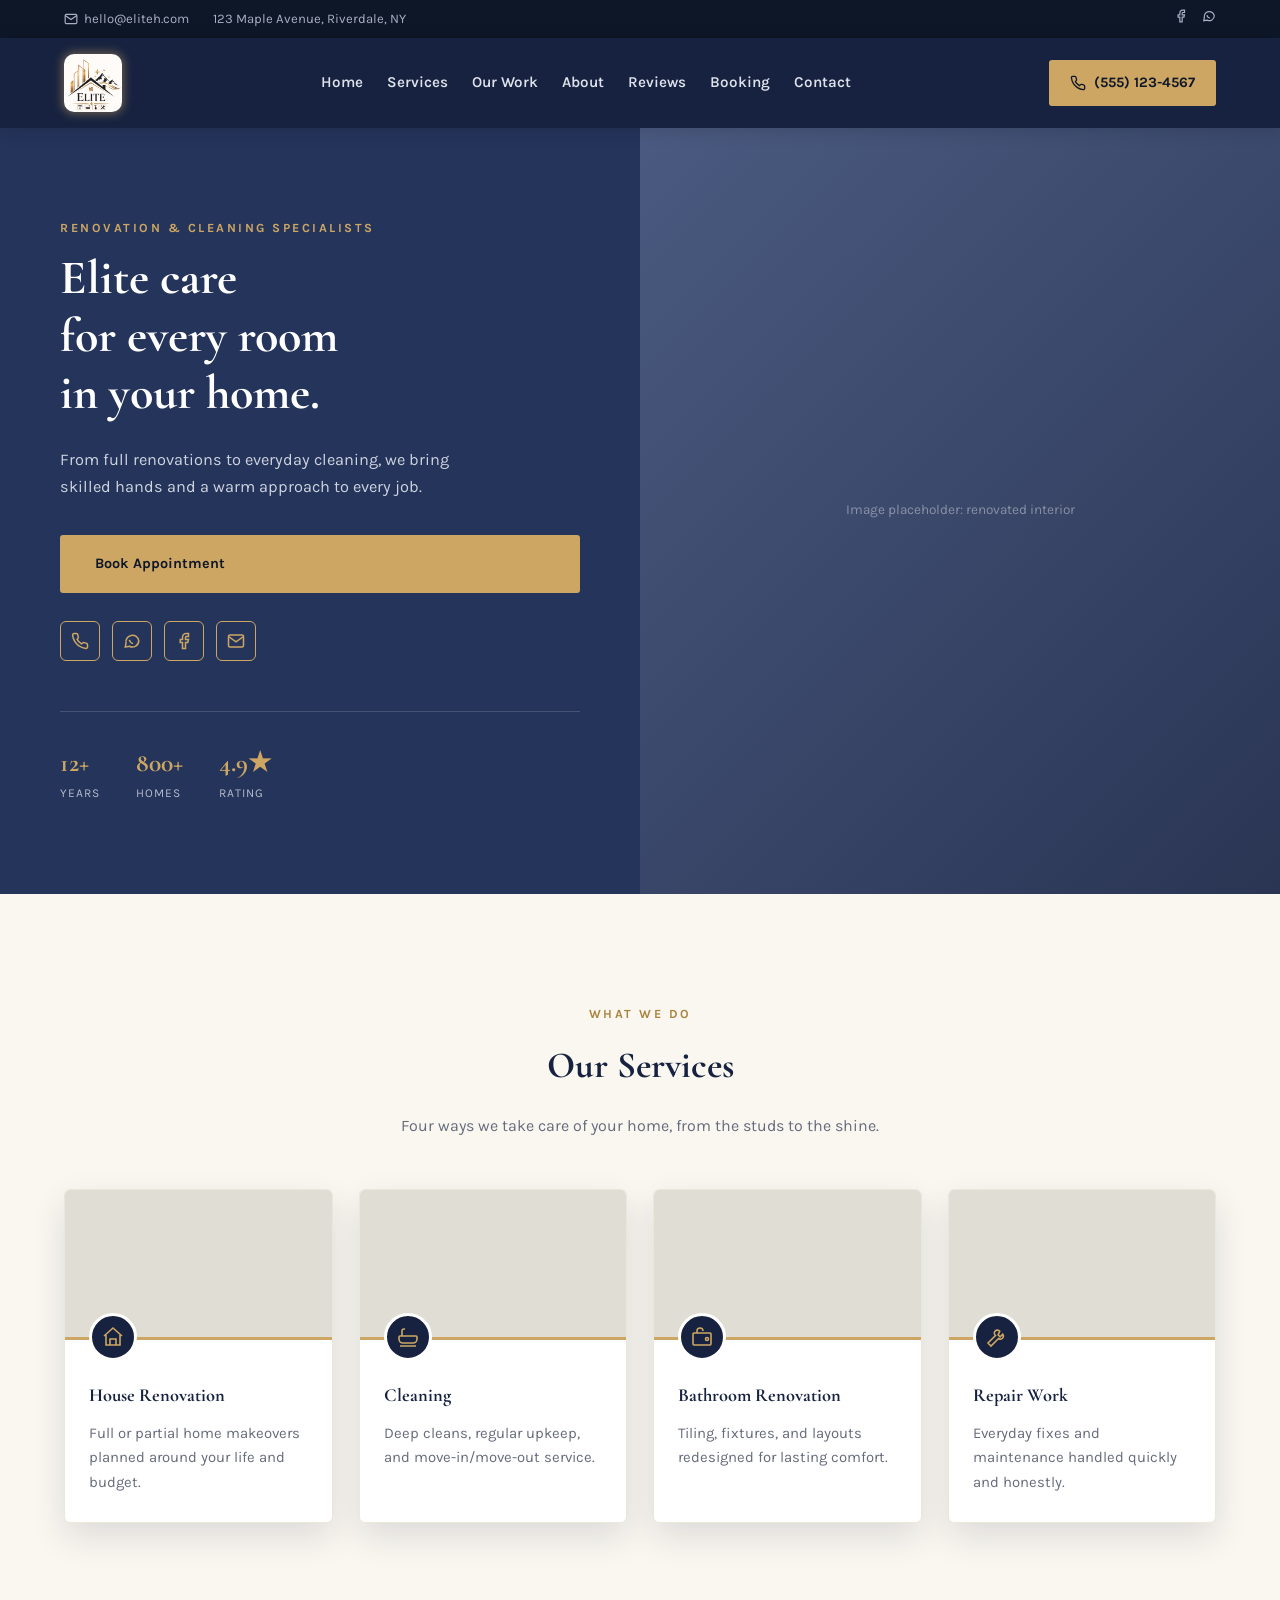
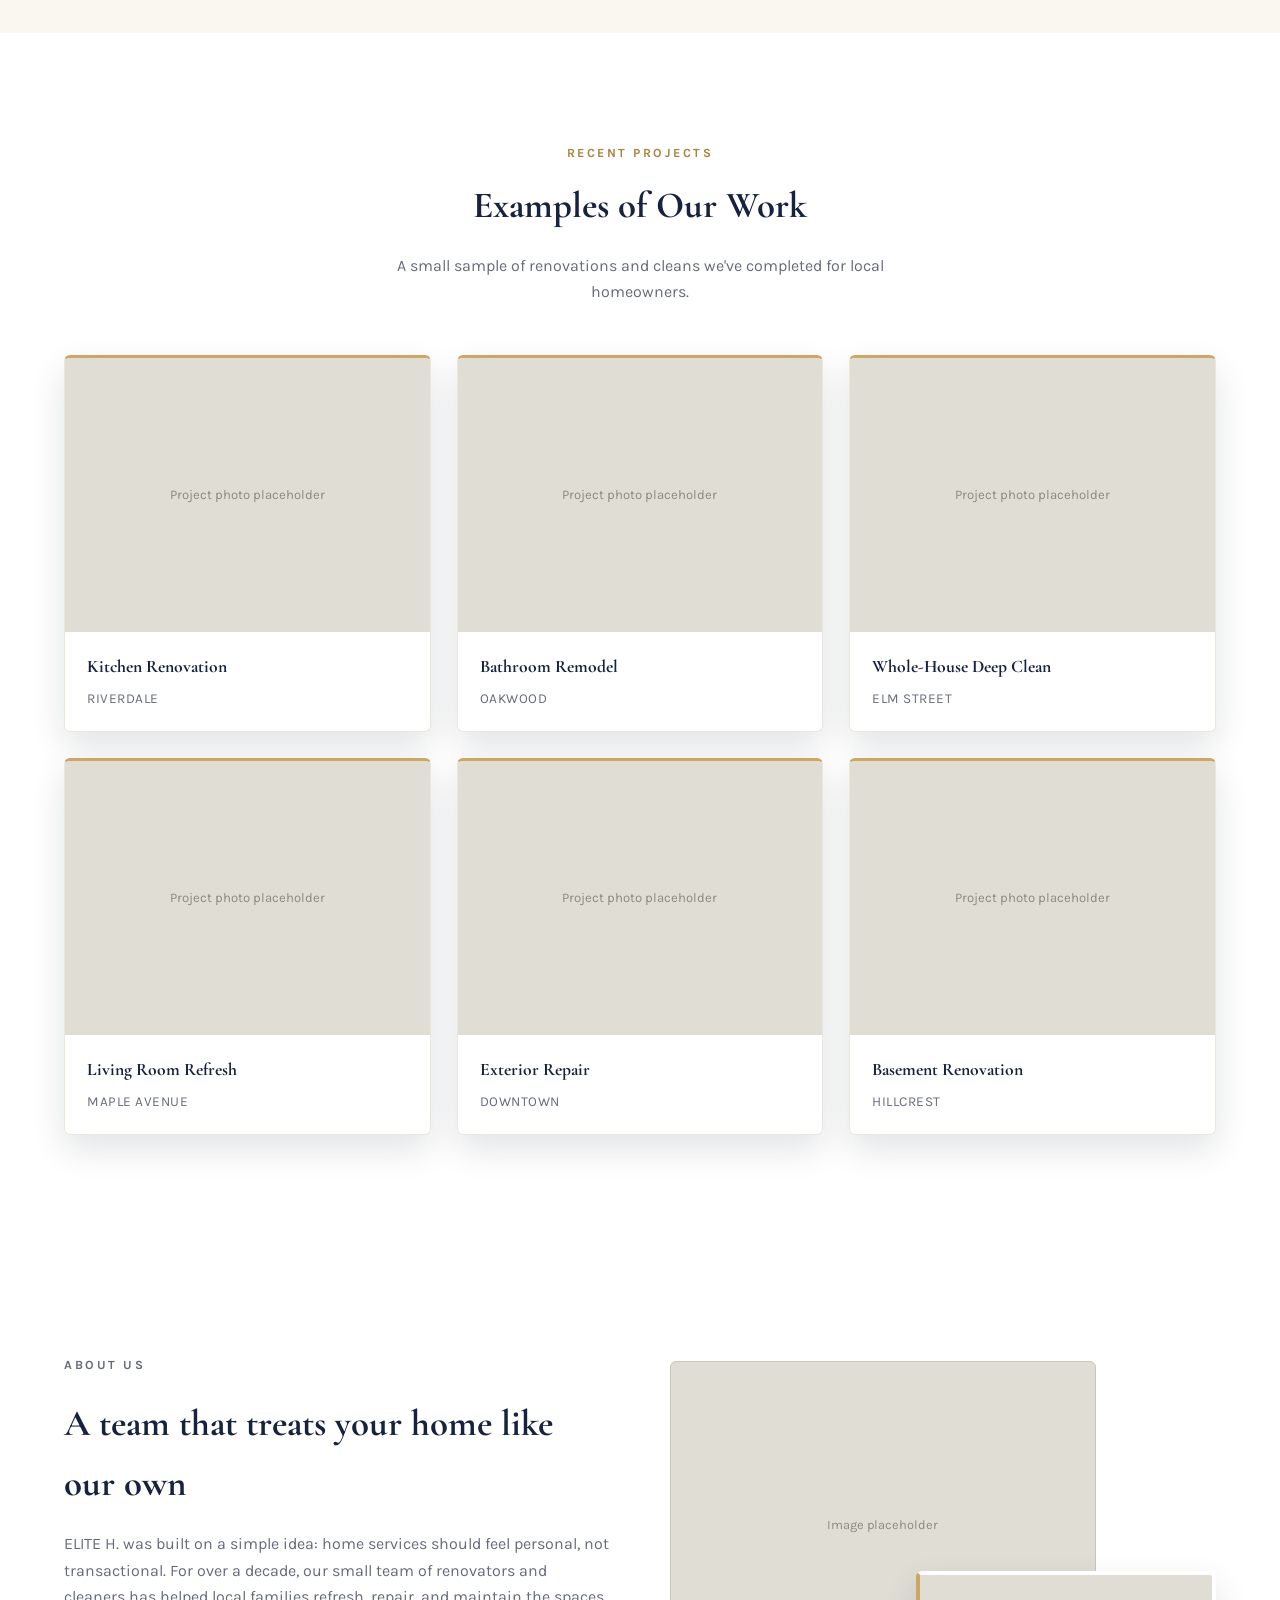
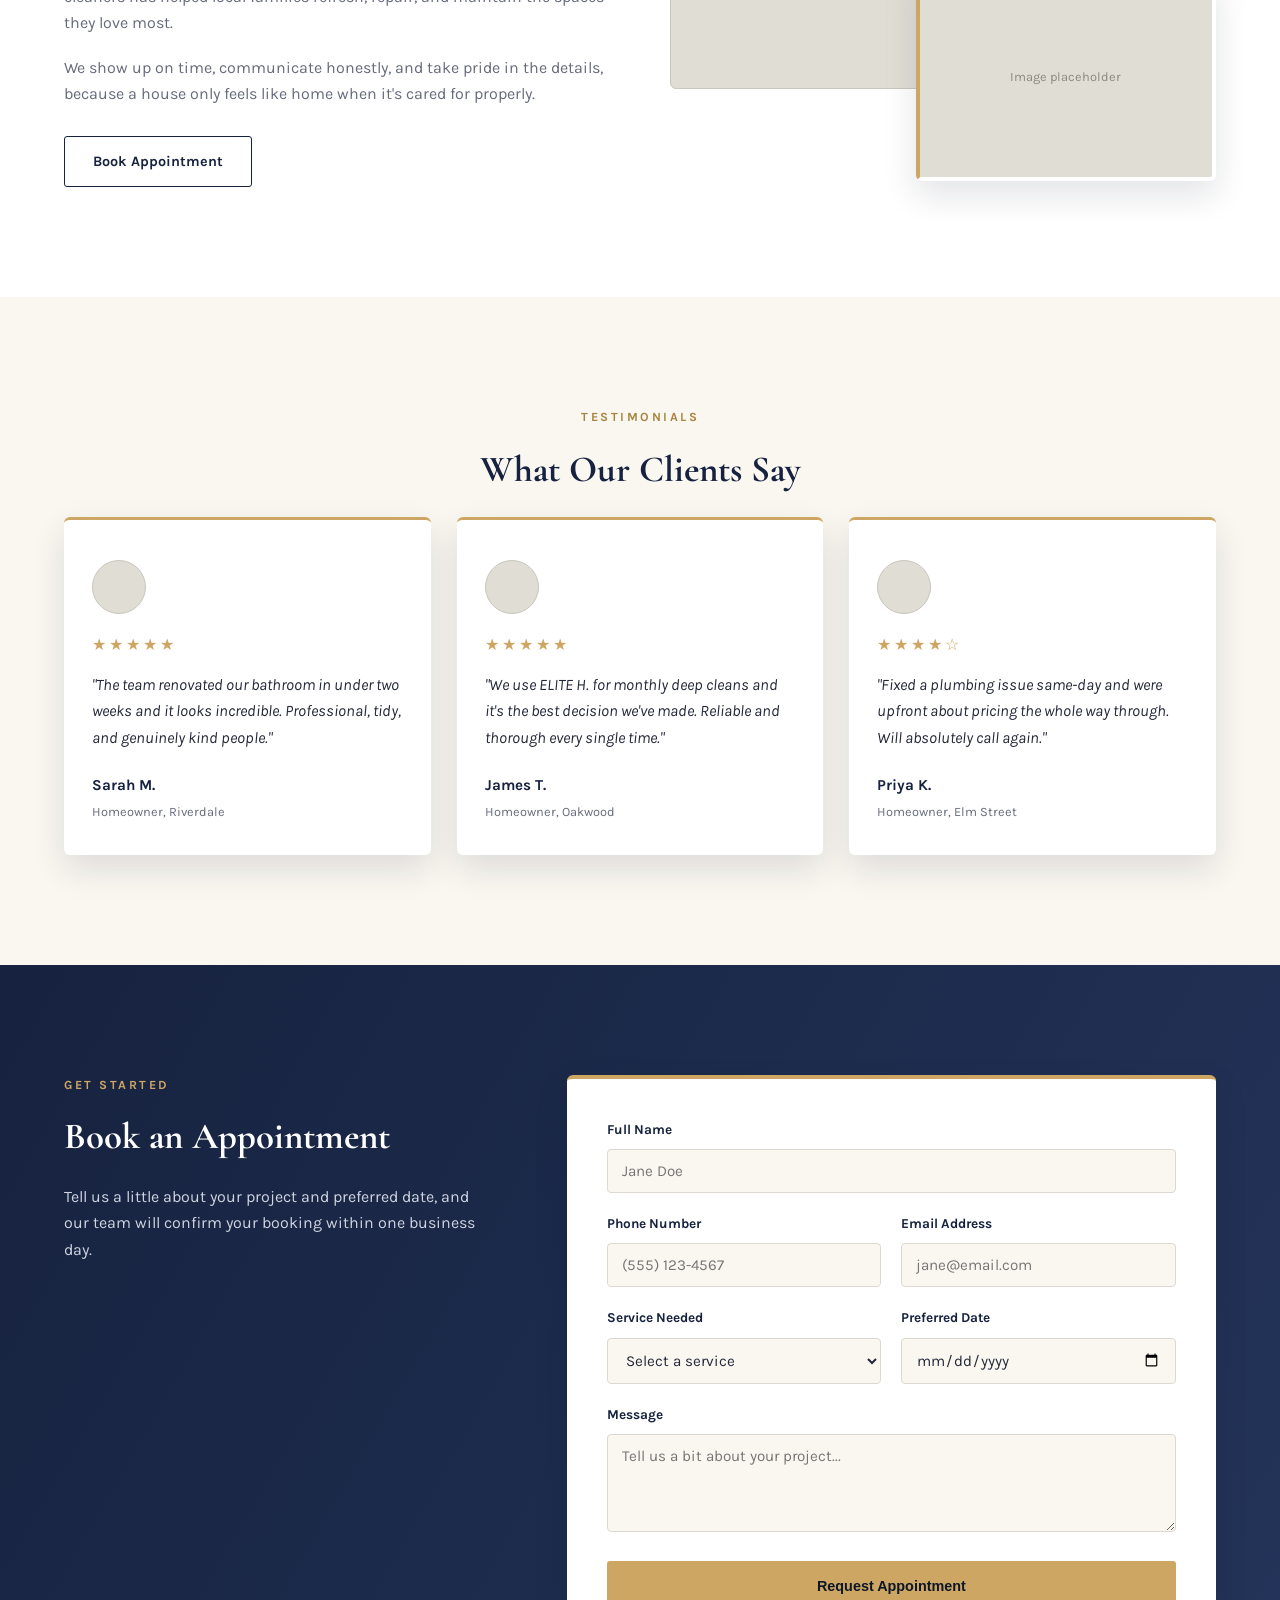
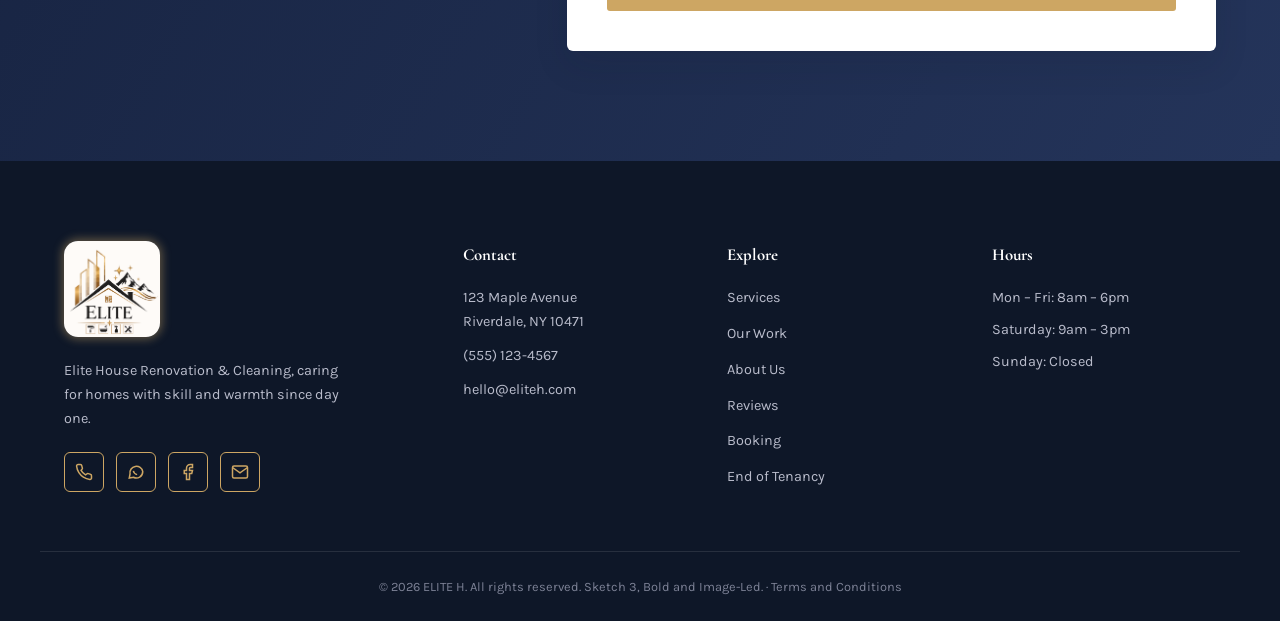
<file: index.html>
<!DOCTYPE html>
<html lang="en">
<head>
<meta charset="UTF-8">
<meta name="viewport" content="width=device-width, initial-scale=1.0">
<title>ELITE H. | Home Renovation &amp; Cleaning</title>
<link rel="preconnect" href="https://fonts.googleapis.com">
<link href="https://fonts.googleapis.com/css2?family=Cormorant+Garamond:wght@600;700&family=Karla:wght@400;500;700&display=swap" rel="stylesheet">
<link rel="stylesheet" href="styles.css">
<link rel="icon" type="image/png" href="images/logo.png">
</head>
<body>

<div class="utility-bar">
  <div class="section-inner utility-inner">
    <div class="utility-left">
      <a href="mailto:hello@eliteh.com">
        <svg viewBox="0 0 24 24" width="14" height="14" fill="none" stroke="currentColor" stroke-width="2"><rect x="2" y="4" width="20" height="16" rx="2"/><path d="M2 6l10 7 10-7"/></svg>
        hello@eliteh.com
      </a>
      <span class="utility-address">123 Maple Avenue, Riverdale, NY</span>
    </div>
    <div class="utility-right">
      <a href="https://facebook.com" aria-label="Facebook" target="_blank" rel="noopener">
        <svg viewBox="0 0 24 24" width="14" height="14" fill="none" stroke="currentColor" stroke-width="2"><path d="M18 2h-3a5 5 0 0 0-5 5v3H7v4h3v8h4v-8h3l1-4h-4V7a1 1 0 0 1 1-1h3z"/></svg>
      </a>
      <a href="https://wa.me/15551234567" aria-label="WhatsApp" target="_blank" rel="noopener">
        <svg viewBox="0 0 24 24" width="14" height="14" fill="none" stroke="currentColor" stroke-width="2"><path d="M21 11.5a8.5 8.5 0 0 1-12.36 7.55L3 20l1.05-5.5A8.5 8.5 0 1 1 21 11.5z"/><path d="M8.5 10.5c.3 2.2 2.8 4.7 5 5"/></svg>
      </a>
    </div>
  </div>
</div>

<header class="site-header">
  <div class="header-inner">
    <a href="#home" class="logo" aria-label="ELITE H. home">
      <img src="images/logo.png" alt="ELITE H. logo">
    </a>

    <nav class="main-nav" id="main-nav">
      <a href="#home">Home</a>
      <a href="#services">Services</a>
      <a href="#work">Our Work</a>
      <a href="#about">About</a>
      <a href="#reviews">Reviews</a>
      <a href="#booking">Booking</a>
      <a href="#contact">Contact</a>
    </nav>

    <div class="header-actions">
      <a href="tel:+15551234567" class="btn btn-call">
        <svg viewBox="0 0 24 24" width="16" height="16" fill="none" stroke="currentColor" stroke-width="2"><path d="M22 16.92v3a2 2 0 0 1-2.18 2 19.79 19.79 0 0 1-8.63-3.07 19.5 19.5 0 0 1-6-6 19.79 19.79 0 0 1-3.07-8.67A2 2 0 0 1 4.11 2h3a2 2 0 0 1 2 1.72c.12.9.34 1.78.66 2.61a2 2 0 0 1-.45 2.11L8.09 9.91a16 16 0 0 0 6 6l1.47-1.27a2 2 0 0 1 2.11-.45c.83.32 1.71.54 2.61.66A2 2 0 0 1 22 16.92z"/></svg>
        <span>(555) 123-4567</span>
      </a>
      <button class="nav-toggle" id="nav-toggle" aria-label="Toggle menu">
        <span></span><span></span><span></span>
      </button>
    </div>
  </div>
</header>

<section class="hero" id="home">
  <div class="hero-text">
    <p class="eyebrow">Renovation &amp; Cleaning Specialists</p>
    <h1>Elite care<br>for every room<br>in your home.</h1>
    <p class="hero-tagline">From full renovations to everyday cleaning, we bring skilled hands and a warm approach to every job.</p>
    <a href="#booking" class="btn btn-gold btn-lg">Book Appointment</a>
    <div class="hero-contact-buttons">
      <a href="tel:+15551234567" class="icon-btn" aria-label="Call us">
        <svg viewBox="0 0 24 24" width="18" height="18" fill="none" stroke="currentColor" stroke-width="2"><path d="M22 16.92v3a2 2 0 0 1-2.18 2 19.79 19.79 0 0 1-8.63-3.07 19.5 19.5 0 0 1-6-6 19.79 19.79 0 0 1-3.07-8.67A2 2 0 0 1 4.11 2h3a2 2 0 0 1 2 1.72c.12.9.34 1.78.66 2.61a2 2 0 0 1-.45 2.11L8.09 9.91a16 16 0 0 0 6 6l1.47-1.27a2 2 0 0 1 2.11-.45c.83.32 1.71.54 2.61.66A2 2 0 0 1 22 16.92z"/></svg>
      </a>
      <a href="https://wa.me/15551234567" class="icon-btn" aria-label="WhatsApp us" target="_blank" rel="noopener">
        <svg viewBox="0 0 24 24" width="18" height="18" fill="none" stroke="currentColor" stroke-width="2"><path d="M21 11.5a8.5 8.5 0 0 1-12.36 7.55L3 20l1.05-5.5A8.5 8.5 0 1 1 21 11.5z"/><path d="M8.5 10.5c.3 2.2 2.8 4.7 5 5"/></svg>
      </a>
      <a href="https://facebook.com" class="icon-btn" aria-label="Visit our Facebook page" target="_blank" rel="noopener">
        <svg viewBox="0 0 24 24" width="18" height="18" fill="none" stroke="currentColor" stroke-width="2"><path d="M18 2h-3a5 5 0 0 0-5 5v3H7v4h3v8h4v-8h3l1-4h-4V7a1 1 0 0 1 1-1h3z"/></svg>
      </a>
      <a href="mailto:hello@eliteh.com" class="icon-btn" aria-label="Email us">
        <svg viewBox="0 0 24 24" width="18" height="18" fill="none" stroke="currentColor" stroke-width="2"><rect x="2" y="4" width="20" height="16" rx="2"/><path d="M2 6l10 7 10-7"/></svg>
      </a>
    </div>
    <div class="hero-mini-stats">
      <div><strong>12+</strong><span>Years</span></div>
      <div><strong>800+</strong><span>Homes</span></div>
      <div><strong>4.9★</strong><span>Rating</span></div>
    </div>
  </div>
  <div class="hero-image-placeholder" role="img" aria-label="Placeholder image of a beautifully renovated living room"></div>
</section>

<section class="services" id="services">
  <div class="section-inner">
    <p class="section-eyebrow">What We Do</p>
    <h2 class="section-title">Our Services</h2>
    <p class="section-subtitle">Four ways we take care of your home, from the studs to the shine.</p>

    <div class="service-grid">

      <div class="service-card">
        <div class="service-image-placeholder" role="img" aria-label="Placeholder image of house renovation work">
          <div class="service-icon">
            <svg viewBox="0 0 24 24" width="24" height="24" fill="none" stroke="currentColor" stroke-width="1.6"><path d="M3 11l9-8 9 8"/><path d="M5 10v10h14V10"/><path d="M9 20v-6h6v6"/></svg>
          </div>
        </div>
        <div class="service-body">
          <h3>House Renovation</h3>
          <p>Full or partial home makeovers planned around your life and budget.</p>
        </div>
      </div>

      <div class="service-card">
        <div class="service-image-placeholder" role="img" aria-label="Placeholder image of home cleaning service">
          <div class="service-icon">
            <svg viewBox="0 0 24 24" width="24" height="24" fill="none" stroke="currentColor" stroke-width="1.6"><path d="M4 11h16a1 1 0 0 1 1 1v2a4 4 0 0 1-4 4H7a4 4 0 0 1-4-4v-2a1 1 0 0 1 1-1z"/><path d="M6 11V6a2 2 0 0 1 2-2h1"/><path d="M4 21h16"/></svg>
          </div>
        </div>
        <div class="service-body">
          <h3>Cleaning</h3>
          <p>Deep cleans, regular upkeep, and move-in/move-out service.</p>
        </div>
      </div>

      <div class="service-card">
        <div class="service-image-placeholder" role="img" aria-label="Placeholder image of bathroom renovation">
          <div class="service-icon">
            <svg viewBox="0 0 24 24" width="24" height="24" fill="none" stroke="currentColor" stroke-width="1.6"><rect x="3" y="8" width="18" height="12" rx="1"/><path d="M7 8V6a3 3 0 0 1 6 0"/><circle cx="17" cy="14" r="1.5"/></svg>
          </div>
        </div>
        <div class="service-body">
          <h3>Bathroom Renovation</h3>
          <p>Tiling, fixtures, and layouts redesigned for lasting comfort.</p>
        </div>
      </div>

      <div class="service-card">
        <div class="service-image-placeholder" role="img" aria-label="Placeholder image of home repair work">
          <div class="service-icon">
            <svg viewBox="0 0 24 24" width="24" height="24" fill="none" stroke="currentColor" stroke-width="1.6"><path d="M14.7 6.3a3 3 0 1 0-4.2 4.2L3 18l3 3 7.5-7.5a3 3 0 0 0 4.2-4.2l-2.6 2.6-2-2z"/></svg>
          </div>
        </div>
        <div class="service-body">
          <h3>Repair Work</h3>
          <p>Everyday fixes and maintenance handled quickly and honestly.</p>
        </div>
      </div>

    </div>
  </div>
</section>

<section class="work" id="work">
  <div class="section-inner">
    <p class="section-eyebrow">Recent Projects</p>
    <h2 class="section-title">Examples of Our Work</h2>
    <p class="section-subtitle">A small sample of renovations and cleans we've completed for local homeowners.</p>

    <div class="work-grid">

      <div class="work-item">
        <div class="work-image-placeholder" role="img" aria-label="Placeholder image of a kitchen renovation project"></div>
        <div class="work-caption">
          <h4>Kitchen Renovation</h4>
          <span>Riverdale</span>
        </div>
      </div>

      <div class="work-item">
        <div class="work-image-placeholder" role="img" aria-label="Placeholder image of a bathroom remodel project"></div>
        <div class="work-caption">
          <h4>Bathroom Remodel</h4>
          <span>Oakwood</span>
        </div>
      </div>

      <div class="work-item">
        <div class="work-image-placeholder" role="img" aria-label="Placeholder image of a whole house deep clean"></div>
        <div class="work-caption">
          <h4>Whole-House Deep Clean</h4>
          <span>Elm Street</span>
        </div>
      </div>

      <div class="work-item">
        <div class="work-image-placeholder" role="img" aria-label="Placeholder image of a living room refresh project"></div>
        <div class="work-caption">
          <h4>Living Room Refresh</h4>
          <span>Maple Avenue</span>
        </div>
      </div>

      <div class="work-item">
        <div class="work-image-placeholder" role="img" aria-label="Placeholder image of an exterior repair project"></div>
        <div class="work-caption">
          <h4>Exterior Repair</h4>
          <span>Downtown</span>
        </div>
      </div>

      <div class="work-item">
        <div class="work-image-placeholder" role="img" aria-label="Placeholder image of a basement renovation project"></div>
        <div class="work-caption">
          <h4>Basement Renovation</h4>
          <span>Hillcrest</span>
        </div>
      </div>

    </div>
  </div>
</section>

<section class="about" id="about">
  <div class="section-inner about-grid">
    <div class="about-text">
      <p class="section-eyebrow">About Us</p>
      <h2 class="section-title">A team that treats your home like our own</h2>
      <p>ELITE H. was built on a simple idea: home services should feel personal, not transactional. For over a decade, our small team of renovators and cleaners has helped local families refresh, repair, and maintain the spaces they love most.</p>
      <p>We show up on time, communicate honestly, and take pride in the details, because a house only feels like home when it's cared for properly.</p>
      <a href="#booking" class="btn btn-outline">Book Appointment</a>
    </div>
    <div class="about-image-stack">
      <div class="about-image-placeholder about-image-1" role="img" aria-label="Placeholder image of renovation team at work"></div>
      <div class="about-image-placeholder about-image-2" role="img" aria-label="Placeholder image of finished project detail"></div>
    </div>
  </div>
</section>

<section class="reviews" id="reviews">
  <div class="section-inner">
    <p class="section-eyebrow">Testimonials</p>
    <h2 class="section-title">What Our Clients Say</h2>

    <div class="review-grid">

      <div class="review-card">
        <span class="avatar-placeholder"></span>
        <div class="stars" aria-label="5 out of 5 stars">★★★★★</div>
        <p>"The team renovated our bathroom in under two weeks and it looks incredible. Professional, tidy, and genuinely kind people."</p>
        <div class="review-author">
          <strong>Sarah M.</strong>
          <span>Homeowner, Riverdale</span>
        </div>
      </div>

      <div class="review-card">
        <span class="avatar-placeholder"></span>
        <div class="stars" aria-label="5 out of 5 stars">★★★★★</div>
        <p>"We use ELITE H. for monthly deep cleans and it's the best decision we've made. Reliable and thorough every single time."</p>
        <div class="review-author">
          <strong>James T.</strong>
          <span>Homeowner, Oakwood</span>
        </div>
      </div>

      <div class="review-card">
        <span class="avatar-placeholder"></span>
        <div class="stars" aria-label="4.5 out of 5 stars">★★★★☆</div>
        <p>"Fixed a plumbing issue same-day and were upfront about pricing the whole way through. Will absolutely call again."</p>
        <div class="review-author">
          <strong>Priya K.</strong>
          <span>Homeowner, Elm Street</span>
        </div>
      </div>

    </div>
  </div>
</section>

<section class="booking" id="booking">
  <div class="booking-bg-placeholder"></div>
  <div class="section-inner booking-grid">
    <div class="booking-intro">
      <p class="section-eyebrow">Get Started</p>
      <h2 class="section-title">Book an Appointment</h2>
      <p>Tell us a little about your project and preferred date, and our team will confirm your booking within one business day.</p>
    </div>

    <form class="booking-form" action="#" method="post">
      <div class="form-row">
        <label for="name">Full Name</label>
        <input type="text" id="name" name="name" placeholder="Jane Doe" required>
      </div>
      <div class="form-row form-row-split">
        <div>
          <label for="phone">Phone Number</label>
          <input type="tel" id="phone" name="phone" placeholder="(555) 123-4567" required>
        </div>
        <div>
          <label for="email">Email Address</label>
          <input type="email" id="email" name="email" placeholder="jane@email.com" required>
        </div>
      </div>
      <div class="form-row form-row-split">
        <div>
          <label for="service">Service Needed</label>
          <select id="service" name="service" required>
            <option value="" disabled selected>Select a service</option>
            <option value="house-renovation">House Renovation</option>
            <option value="cleaning">Cleaning</option>
            <option value="bathroom-renovation">Bathroom Renovation</option>
            <option value="repair-work">Repair Work</option>
          </select>
        </div>
        <div>
          <label for="date">Preferred Date</label>
          <input type="date" id="date" name="date" required>
        </div>
      </div>
      <div class="form-row">
        <label for="message">Message</label>
        <textarea id="message" name="message" rows="4" placeholder="Tell us a bit about your project..."></textarea>
      </div>
      <button type="submit" class="btn btn-gold btn-lg btn-block">Request Appointment</button>
    </form>
  </div>
</section>

<footer class="site-footer" id="contact">
  <div class="section-inner footer-grid">
    <div class="footer-brand">
      <a href="#home" class="logo logo-lg" aria-label="ELITE H. home">
        <img src="images/logo.png" alt="ELITE H. logo">
      </a>
      <p>Elite House Renovation &amp; Cleaning, caring for homes with skill and warmth since day one.</p>
      <div class="social-icons">
        <a href="tel:+15551234567" class="icon-btn" aria-label="Call us">
          <svg viewBox="0 0 24 24" width="18" height="18" fill="none" stroke="currentColor" stroke-width="2"><path d="M22 16.92v3a2 2 0 0 1-2.18 2 19.79 19.79 0 0 1-8.63-3.07 19.5 19.5 0 0 1-6-6 19.79 19.79 0 0 1-3.07-8.67A2 2 0 0 1 4.11 2h3a2 2 0 0 1 2 1.72c.12.9.34 1.78.66 2.61a2 2 0 0 1-.45 2.11L8.09 9.91a16 16 0 0 0 6 6l1.47-1.27a2 2 0 0 1 2.11-.45c.83.32 1.71.54 2.61.66A2 2 0 0 1 22 16.92z"/></svg>
        </a>
        <a href="https://wa.me/15551234567" class="icon-btn" aria-label="WhatsApp us" target="_blank" rel="noopener">
          <svg viewBox="0 0 24 24" width="18" height="18" fill="none" stroke="currentColor" stroke-width="2"><path d="M21 11.5a8.5 8.5 0 0 1-12.36 7.55L3 20l1.05-5.5A8.5 8.5 0 1 1 21 11.5z"/><path d="M8.5 10.5c.3 2.2 2.8 4.7 5 5"/></svg>
        </a>
        <a href="https://facebook.com" class="icon-btn" aria-label="Visit our Facebook page" target="_blank" rel="noopener">
          <svg viewBox="0 0 24 24" width="18" height="18" fill="none" stroke="currentColor" stroke-width="2"><path d="M18 2h-3a5 5 0 0 0-5 5v3H7v4h3v8h4v-8h3l1-4h-4V7a1 1 0 0 1 1-1h3z"/></svg>
        </a>
        <a href="mailto:hello@eliteh.com" class="icon-btn" aria-label="Email us">
          <svg viewBox="0 0 24 24" width="18" height="18" fill="none" stroke="currentColor" stroke-width="2"><rect x="2" y="4" width="20" height="16" rx="2"/><path d="M2 6l10 7 10-7"/></svg>
        </a>
      </div>
    </div>

    <div class="footer-info">
      <h4>Contact</h4>
      <p>123 Maple Avenue<br>Riverdale, NY 10471</p>
      <p><a href="tel:+15551234567">(555) 123-4567</a></p>
      <p><a href="mailto:hello@eliteh.com">hello@eliteh.com</a></p>
    </div>

    <div class="footer-links">
      <h4>Explore</h4>
      <a href="#services">Services</a>
      <a href="#work">Our Work</a>
      <a href="#about">About Us</a>
      <a href="#reviews">Reviews</a>
      <a href="#booking">Booking</a>
      <a href="end-of-tenancy.html">End of Tenancy</a>
    </div>

    <div class="footer-hours">
      <h4>Hours</h4>
      <p>Mon &ndash; Fri: 8am &ndash; 6pm</p>
      <p>Saturday: 9am &ndash; 3pm</p>
      <p>Sunday: Closed</p>
    </div>
  </div>
  <div class="footer-bottom">
    <p>&copy; 2026 ELITE H. All rights reserved. Sketch 3, Bold and Image-Led. &middot; <a href="terms-and-conditions.html">Terms and Conditions</a></p>
  </div>
</footer>

<a href="tel:+15551234567" class="mobile-call-fab" aria-label="Call us">
  <svg viewBox="0 0 24 24" width="22" height="22" fill="none" stroke="currentColor" stroke-width="2"><path d="M22 16.92v3a2 2 0 0 1-2.18 2 19.79 19.79 0 0 1-8.63-3.07 19.5 19.5 0 0 1-6-6 19.79 19.79 0 0 1-3.07-8.67A2 2 0 0 1 4.11 2h3a2 2 0 0 1 2 1.72c.12.9.34 1.78.66 2.61a2 2 0 0 1-.45 2.11L8.09 9.91a16 16 0 0 0 6 6l1.47-1.27a2 2 0 0 1 2.11-.45c.83.32 1.71.54 2.61.66A2 2 0 0 1 22 16.92z"/></svg>
</a>

<script>
  const navToggle = document.getElementById('nav-toggle');
  const mainNav = document.getElementById('main-nav');
  navToggle.addEventListener('click', () => {
    mainNav.classList.toggle('open');
    navToggle.classList.toggle('active');
  });
  mainNav.querySelectorAll('a').forEach(link => {
    link.addEventListener('click', () => {
      mainNav.classList.remove('open');
      navToggle.classList.remove('active');
    });
  });

  const siteHeader = document.querySelector('.site-header');
  let headerTicking = false;
  window.addEventListener('scroll', () => {
    if (!headerTicking) {
      window.requestAnimationFrame(() => {
        siteHeader.classList.toggle('scrolled', window.scrollY > 30);
        headerTicking = false;
      });
      headerTicking = true;
    }
  });
</script>

</body>
</html>
</file>
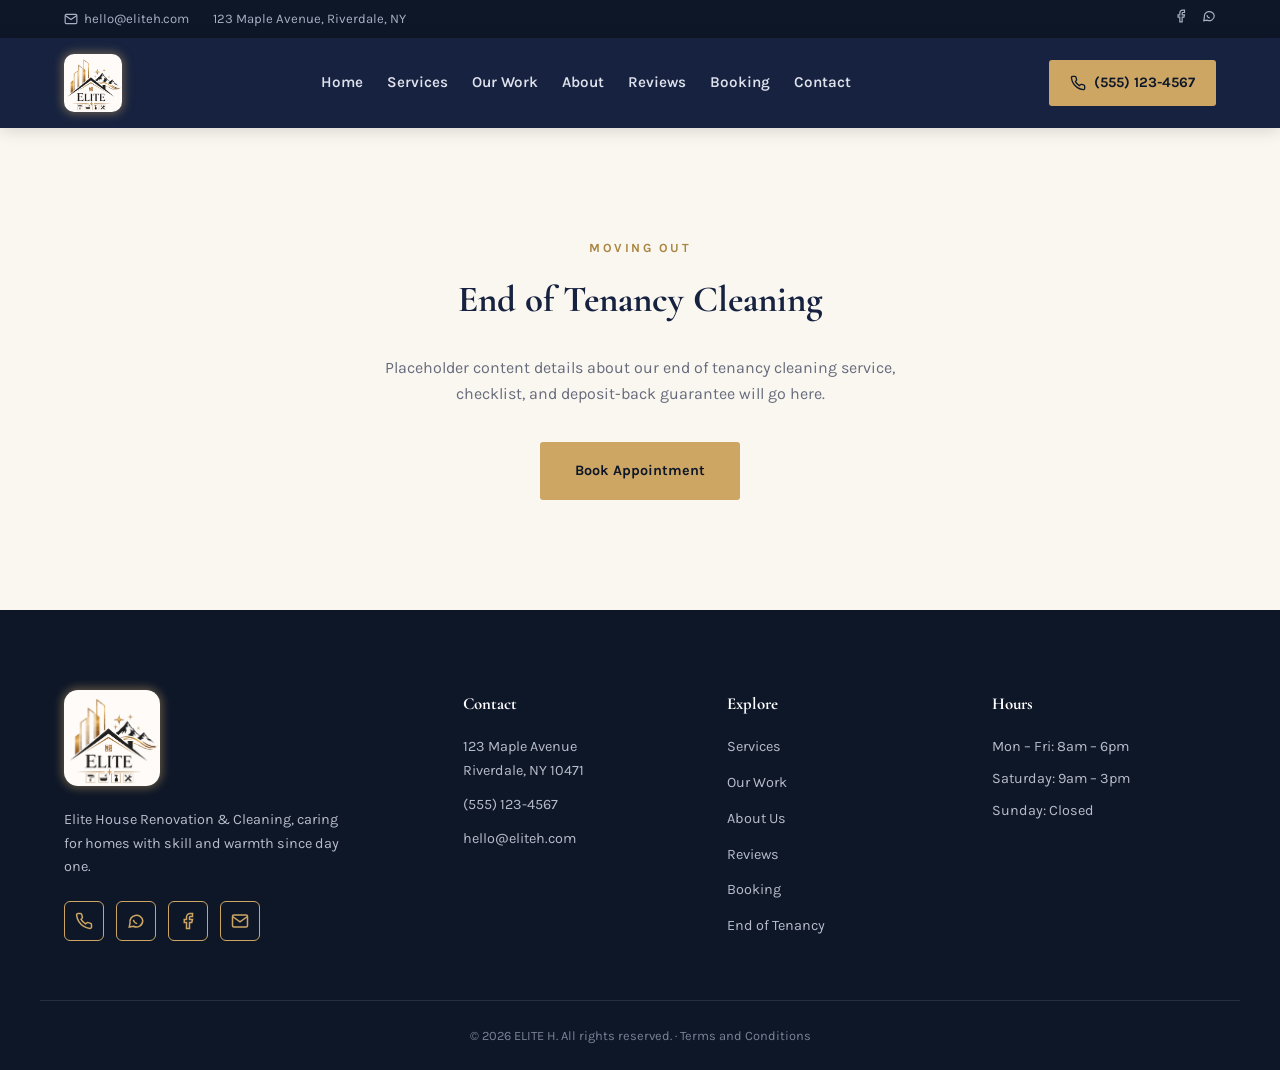
<file: end-of-tenancy.html>
<!DOCTYPE html>
<html lang="en">
<head>
<meta charset="UTF-8">
<meta name="viewport" content="width=device-width, initial-scale=1.0">
<title>End of Tenancy Cleaning | ELITE H.</title>
<link rel="preconnect" href="https://fonts.googleapis.com">
<link href="https://fonts.googleapis.com/css2?family=Cormorant+Garamond:wght@600;700&family=Karla:wght@400;500;700&display=swap" rel="stylesheet">
<link rel="stylesheet" href="styles.css">
<link rel="icon" type="image/png" href="images/logo.png">
</head>
<body>

<div class="utility-bar">
  <div class="section-inner utility-inner">
    <div class="utility-left">
      <a href="mailto:hello@eliteh.com">
        <svg viewBox="0 0 24 24" width="14" height="14" fill="none" stroke="currentColor" stroke-width="2"><rect x="2" y="4" width="20" height="16" rx="2"/><path d="M2 6l10 7 10-7"/></svg>
        hello@eliteh.com
      </a>
      <span class="utility-address">123 Maple Avenue, Riverdale, NY</span>
    </div>
    <div class="utility-right">
      <a href="https://facebook.com" aria-label="Facebook" target="_blank" rel="noopener">
        <svg viewBox="0 0 24 24" width="14" height="14" fill="none" stroke="currentColor" stroke-width="2"><path d="M18 2h-3a5 5 0 0 0-5 5v3H7v4h3v8h4v-8h3l1-4h-4V7a1 1 0 0 1 1-1h3z"/></svg>
      </a>
      <a href="https://wa.me/15551234567" aria-label="WhatsApp" target="_blank" rel="noopener">
        <svg viewBox="0 0 24 24" width="14" height="14" fill="none" stroke="currentColor" stroke-width="2"><path d="M21 11.5a8.5 8.5 0 0 1-12.36 7.55L3 20l1.05-5.5A8.5 8.5 0 1 1 21 11.5z"/><path d="M8.5 10.5c.3 2.2 2.8 4.7 5 5"/></svg>
      </a>
    </div>
  </div>
</div>

<header class="site-header">
  <div class="header-inner">
    <a href="index.html#home" class="logo" aria-label="ELITE H. home">
      <img src="images/logo.png" alt="ELITE H. logo">
    </a>

    <nav class="main-nav" id="main-nav">
      <a href="index.html#home">Home</a>
      <a href="index.html#services">Services</a>
      <a href="index.html#work">Our Work</a>
      <a href="index.html#about">About</a>
      <a href="index.html#reviews">Reviews</a>
      <a href="index.html#booking">Booking</a>
      <a href="index.html#contact">Contact</a>
    </nav>

    <div class="header-actions">
      <a href="tel:+15551234567" class="btn btn-call">
        <svg viewBox="0 0 24 24" width="16" height="16" fill="none" stroke="currentColor" stroke-width="2"><path d="M22 16.92v3a2 2 0 0 1-2.18 2 19.79 19.79 0 0 1-8.63-3.07 19.5 19.5 0 0 1-6-6 19.79 19.79 0 0 1-3.07-8.67A2 2 0 0 1 4.11 2h3a2 2 0 0 1 2 1.72c.12.9.34 1.78.66 2.61a2 2 0 0 1-.45 2.11L8.09 9.91a16 16 0 0 0 6 6l1.47-1.27a2 2 0 0 1 2.11-.45c.83.32 1.71.54 2.61.66A2 2 0 0 1 22 16.92z"/></svg>
        <span>(555) 123-4567</span>
      </a>
      <button class="nav-toggle" id="nav-toggle" aria-label="Toggle menu">
        <span></span><span></span><span></span>
      </button>
    </div>
  </div>
</header>

<section class="page-content">
  <div class="section-inner">
    <p class="section-eyebrow">Moving Out</p>
    <h1 class="section-title">End of Tenancy Cleaning</h1>
    <p class="section-subtitle">Placeholder content details about our end of tenancy cleaning service, checklist, and deposit-back guarantee will go here.</p>
    <a href="index.html#booking" class="btn btn-gold btn-lg">Book Appointment</a>
  </div>
</section>

<footer class="site-footer" id="contact">
  <div class="section-inner footer-grid">
    <div class="footer-brand">
      <a href="index.html#home" class="logo logo-lg" aria-label="ELITE H. home">
        <img src="images/logo.png" alt="ELITE H. logo">
      </a>
      <p>Elite House Renovation &amp; Cleaning, caring for homes with skill and warmth since day one.</p>
      <div class="social-icons">
        <a href="tel:+15551234567" class="icon-btn" aria-label="Call us">
          <svg viewBox="0 0 24 24" width="18" height="18" fill="none" stroke="currentColor" stroke-width="2"><path d="M22 16.92v3a2 2 0 0 1-2.18 2 19.79 19.79 0 0 1-8.63-3.07 19.5 19.5 0 0 1-6-6 19.79 19.79 0 0 1-3.07-8.67A2 2 0 0 1 4.11 2h3a2 2 0 0 1 2 1.72c.12.9.34 1.78.66 2.61a2 2 0 0 1-.45 2.11L8.09 9.91a16 16 0 0 0 6 6l1.47-1.27a2 2 0 0 1 2.11-.45c.83.32 1.71.54 2.61.66A2 2 0 0 1 22 16.92z"/></svg>
        </a>
        <a href="https://wa.me/15551234567" class="icon-btn" aria-label="WhatsApp us" target="_blank" rel="noopener">
          <svg viewBox="0 0 24 24" width="18" height="18" fill="none" stroke="currentColor" stroke-width="2"><path d="M21 11.5a8.5 8.5 0 0 1-12.36 7.55L3 20l1.05-5.5A8.5 8.5 0 1 1 21 11.5z"/><path d="M8.5 10.5c.3 2.2 2.8 4.7 5 5"/></svg>
        </a>
        <a href="https://facebook.com" class="icon-btn" aria-label="Visit our Facebook page" target="_blank" rel="noopener">
          <svg viewBox="0 0 24 24" width="18" height="18" fill="none" stroke="currentColor" stroke-width="2"><path d="M18 2h-3a5 5 0 0 0-5 5v3H7v4h3v8h4v-8h3l1-4h-4V7a1 1 0 0 1 1-1h3z"/></svg>
        </a>
        <a href="mailto:hello@eliteh.com" class="icon-btn" aria-label="Email us">
          <svg viewBox="0 0 24 24" width="18" height="18" fill="none" stroke="currentColor" stroke-width="2"><rect x="2" y="4" width="20" height="16" rx="2"/><path d="M2 6l10 7 10-7"/></svg>
        </a>
      </div>
    </div>

    <div class="footer-info">
      <h4>Contact</h4>
      <p>123 Maple Avenue<br>Riverdale, NY 10471</p>
      <p><a href="tel:+15551234567">(555) 123-4567</a></p>
      <p><a href="mailto:hello@eliteh.com">hello@eliteh.com</a></p>
    </div>

    <div class="footer-links">
      <h4>Explore</h4>
      <a href="index.html#services">Services</a>
      <a href="index.html#work">Our Work</a>
      <a href="index.html#about">About Us</a>
      <a href="index.html#reviews">Reviews</a>
      <a href="index.html#booking">Booking</a>
      <a href="end-of-tenancy.html">End of Tenancy</a>
    </div>

    <div class="footer-hours">
      <h4>Hours</h4>
      <p>Mon &ndash; Fri: 8am &ndash; 6pm</p>
      <p>Saturday: 9am &ndash; 3pm</p>
      <p>Sunday: Closed</p>
    </div>
  </div>
  <div class="footer-bottom">
    <p>&copy; 2026 ELITE H. All rights reserved. &middot; <a href="terms-and-conditions.html">Terms and Conditions</a></p>
  </div>
</footer>

<a href="tel:+15551234567" class="mobile-call-fab" aria-label="Call us">
  <svg viewBox="0 0 24 24" width="22" height="22" fill="none" stroke="currentColor" stroke-width="2"><path d="M22 16.92v3a2 2 0 0 1-2.18 2 19.79 19.79 0 0 1-8.63-3.07 19.5 19.5 0 0 1-6-6 19.79 19.79 0 0 1-3.07-8.67A2 2 0 0 1 4.11 2h3a2 2 0 0 1 2 1.72c.12.9.34 1.78.66 2.61a2 2 0 0 1-.45 2.11L8.09 9.91a16 16 0 0 0 6 6l1.47-1.27a2 2 0 0 1 2.11-.45c.83.32 1.71.54 2.61.66A2 2 0 0 1 22 16.92z"/></svg>
</a>

<script>
  const navToggle = document.getElementById('nav-toggle');
  const mainNav = document.getElementById('main-nav');
  navToggle.addEventListener('click', () => {
    mainNav.classList.toggle('open');
    navToggle.classList.toggle('active');
  });
  mainNav.querySelectorAll('a').forEach(link => {
    link.addEventListener('click', () => {
      mainNav.classList.remove('open');
      navToggle.classList.remove('active');
    });
  });

  const siteHeader = document.querySelector('.site-header');
  let headerTicking = false;
  window.addEventListener('scroll', () => {
    if (!headerTicking) {
      window.requestAnimationFrame(() => {
        siteHeader.classList.toggle('scrolled', window.scrollY > 30);
        headerTicking = false;
      });
      headerTicking = true;
    }
  });
</script>

</body>
</html>
</file>
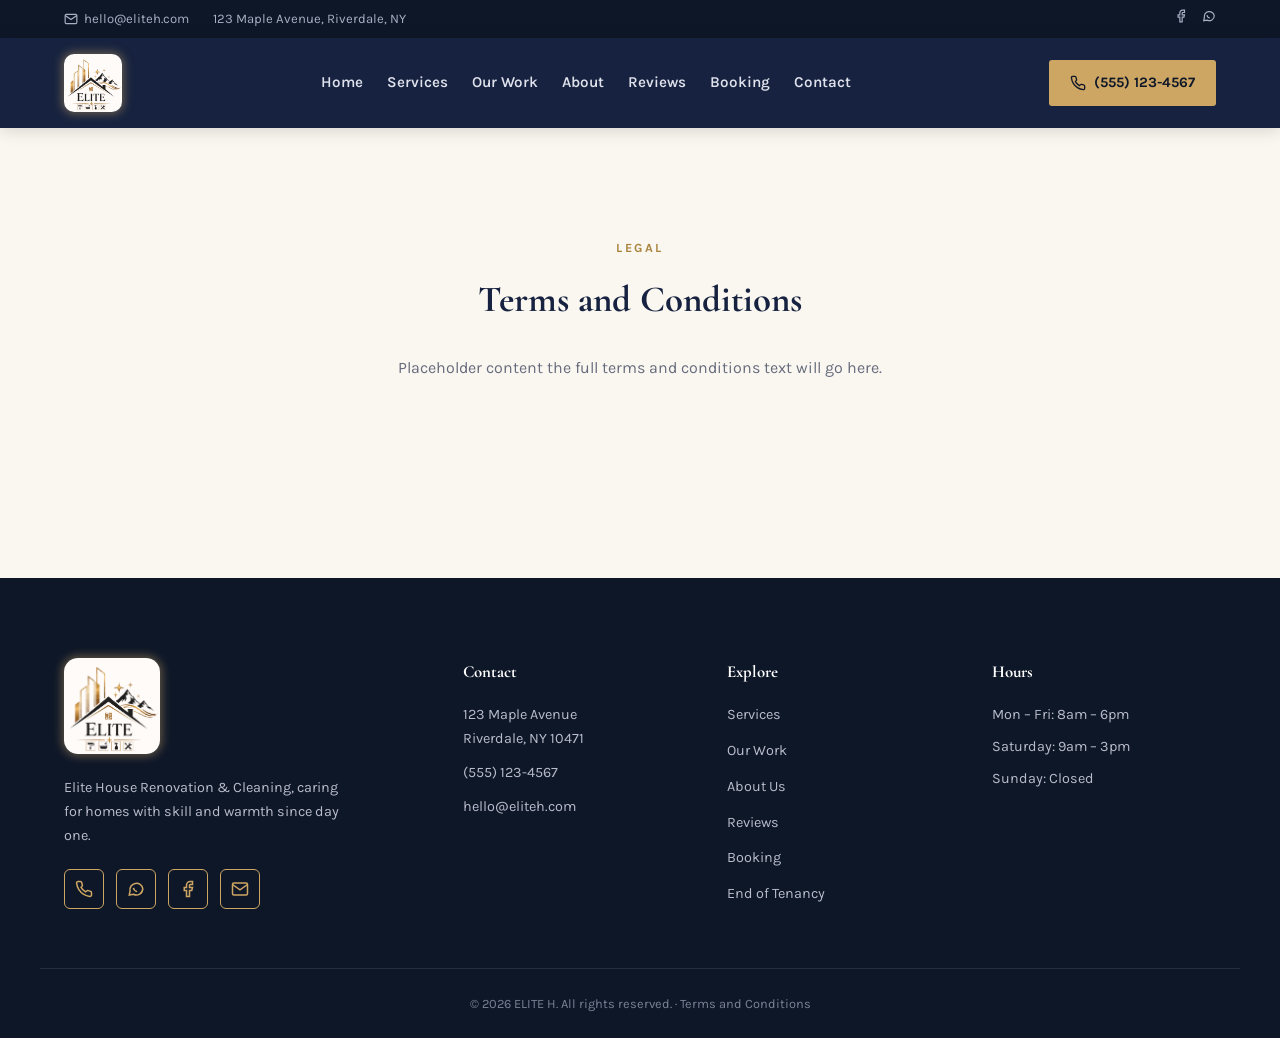
<file: terms-and-conditions.html>
<!DOCTYPE html>
<html lang="en">
<head>
<meta charset="UTF-8">
<meta name="viewport" content="width=device-width, initial-scale=1.0">
<title>Terms and Conditions | ELITE H.</title>
<link rel="preconnect" href="https://fonts.googleapis.com">
<link href="https://fonts.googleapis.com/css2?family=Cormorant+Garamond:wght@600;700&family=Karla:wght@400;500;700&display=swap" rel="stylesheet">
<link rel="stylesheet" href="styles.css">
<link rel="icon" type="image/png" href="images/logo.png">
</head>
<body>

<div class="utility-bar">
  <div class="section-inner utility-inner">
    <div class="utility-left">
      <a href="mailto:hello@eliteh.com">
        <svg viewBox="0 0 24 24" width="14" height="14" fill="none" stroke="currentColor" stroke-width="2"><rect x="2" y="4" width="20" height="16" rx="2"/><path d="M2 6l10 7 10-7"/></svg>
        hello@eliteh.com
      </a>
      <span class="utility-address">123 Maple Avenue, Riverdale, NY</span>
    </div>
    <div class="utility-right">
      <a href="https://facebook.com" aria-label="Facebook" target="_blank" rel="noopener">
        <svg viewBox="0 0 24 24" width="14" height="14" fill="none" stroke="currentColor" stroke-width="2"><path d="M18 2h-3a5 5 0 0 0-5 5v3H7v4h3v8h4v-8h3l1-4h-4V7a1 1 0 0 1 1-1h3z"/></svg>
      </a>
      <a href="https://wa.me/15551234567" aria-label="WhatsApp" target="_blank" rel="noopener">
        <svg viewBox="0 0 24 24" width="14" height="14" fill="none" stroke="currentColor" stroke-width="2"><path d="M21 11.5a8.5 8.5 0 0 1-12.36 7.55L3 20l1.05-5.5A8.5 8.5 0 1 1 21 11.5z"/><path d="M8.5 10.5c.3 2.2 2.8 4.7 5 5"/></svg>
      </a>
    </div>
  </div>
</div>

<header class="site-header">
  <div class="header-inner">
    <a href="index.html#home" class="logo" aria-label="ELITE H. home">
      <img src="images/logo.png" alt="ELITE H. logo">
    </a>

    <nav class="main-nav" id="main-nav">
      <a href="index.html#home">Home</a>
      <a href="index.html#services">Services</a>
      <a href="index.html#work">Our Work</a>
      <a href="index.html#about">About</a>
      <a href="index.html#reviews">Reviews</a>
      <a href="index.html#booking">Booking</a>
      <a href="index.html#contact">Contact</a>
    </nav>

    <div class="header-actions">
      <a href="tel:+15551234567" class="btn btn-call">
        <svg viewBox="0 0 24 24" width="16" height="16" fill="none" stroke="currentColor" stroke-width="2"><path d="M22 16.92v3a2 2 0 0 1-2.18 2 19.79 19.79 0 0 1-8.63-3.07 19.5 19.5 0 0 1-6-6 19.79 19.79 0 0 1-3.07-8.67A2 2 0 0 1 4.11 2h3a2 2 0 0 1 2 1.72c.12.9.34 1.78.66 2.61a2 2 0 0 1-.45 2.11L8.09 9.91a16 16 0 0 0 6 6l1.47-1.27a2 2 0 0 1 2.11-.45c.83.32 1.71.54 2.61.66A2 2 0 0 1 22 16.92z"/></svg>
        <span>(555) 123-4567</span>
      </a>
      <button class="nav-toggle" id="nav-toggle" aria-label="Toggle menu">
        <span></span><span></span><span></span>
      </button>
    </div>
  </div>
</header>

<section class="page-content">
  <div class="section-inner">
    <p class="section-eyebrow">Legal</p>
    <h1 class="section-title">Terms and Conditions</h1>
    <p class="section-subtitle">Placeholder content the full terms and conditions text will go here.</p>
  </div>
</section>

<footer class="site-footer" id="contact">
  <div class="section-inner footer-grid">
    <div class="footer-brand">
      <a href="index.html#home" class="logo logo-lg" aria-label="ELITE H. home">
        <img src="images/logo.png" alt="ELITE H. logo">
      </a>
      <p>Elite House Renovation &amp; Cleaning, caring for homes with skill and warmth since day one.</p>
      <div class="social-icons">
        <a href="tel:+15551234567" class="icon-btn" aria-label="Call us">
          <svg viewBox="0 0 24 24" width="18" height="18" fill="none" stroke="currentColor" stroke-width="2"><path d="M22 16.92v3a2 2 0 0 1-2.18 2 19.79 19.79 0 0 1-8.63-3.07 19.5 19.5 0 0 1-6-6 19.79 19.79 0 0 1-3.07-8.67A2 2 0 0 1 4.11 2h3a2 2 0 0 1 2 1.72c.12.9.34 1.78.66 2.61a2 2 0 0 1-.45 2.11L8.09 9.91a16 16 0 0 0 6 6l1.47-1.27a2 2 0 0 1 2.11-.45c.83.32 1.71.54 2.61.66A2 2 0 0 1 22 16.92z"/></svg>
        </a>
        <a href="https://wa.me/15551234567" class="icon-btn" aria-label="WhatsApp us" target="_blank" rel="noopener">
          <svg viewBox="0 0 24 24" width="18" height="18" fill="none" stroke="currentColor" stroke-width="2"><path d="M21 11.5a8.5 8.5 0 0 1-12.36 7.55L3 20l1.05-5.5A8.5 8.5 0 1 1 21 11.5z"/><path d="M8.5 10.5c.3 2.2 2.8 4.7 5 5"/></svg>
        </a>
        <a href="https://facebook.com" class="icon-btn" aria-label="Visit our Facebook page" target="_blank" rel="noopener">
          <svg viewBox="0 0 24 24" width="18" height="18" fill="none" stroke="currentColor" stroke-width="2"><path d="M18 2h-3a5 5 0 0 0-5 5v3H7v4h3v8h4v-8h3l1-4h-4V7a1 1 0 0 1 1-1h3z"/></svg>
        </a>
        <a href="mailto:hello@eliteh.com" class="icon-btn" aria-label="Email us">
          <svg viewBox="0 0 24 24" width="18" height="18" fill="none" stroke="currentColor" stroke-width="2"><rect x="2" y="4" width="20" height="16" rx="2"/><path d="M2 6l10 7 10-7"/></svg>
        </a>
      </div>
    </div>

    <div class="footer-info">
      <h4>Contact</h4>
      <p>123 Maple Avenue<br>Riverdale, NY 10471</p>
      <p><a href="tel:+15551234567">(555) 123-4567</a></p>
      <p><a href="mailto:hello@eliteh.com">hello@eliteh.com</a></p>
    </div>

    <div class="footer-links">
      <h4>Explore</h4>
      <a href="index.html#services">Services</a>
      <a href="index.html#work">Our Work</a>
      <a href="index.html#about">About Us</a>
      <a href="index.html#reviews">Reviews</a>
      <a href="index.html#booking">Booking</a>
      <a href="end-of-tenancy.html">End of Tenancy</a>
    </div>

    <div class="footer-hours">
      <h4>Hours</h4>
      <p>Mon &ndash; Fri: 8am &ndash; 6pm</p>
      <p>Saturday: 9am &ndash; 3pm</p>
      <p>Sunday: Closed</p>
    </div>
  </div>
  <div class="footer-bottom">
    <p>&copy; 2026 ELITE H. All rights reserved. &middot; Terms and Conditions</p>
  </div>
</footer>

<a href="tel:+15551234567" class="mobile-call-fab" aria-label="Call us">
  <svg viewBox="0 0 24 24" width="22" height="22" fill="none" stroke="currentColor" stroke-width="2"><path d="M22 16.92v3a2 2 0 0 1-2.18 2 19.79 19.79 0 0 1-8.63-3.07 19.5 19.5 0 0 1-6-6 19.79 19.79 0 0 1-3.07-8.67A2 2 0 0 1 4.11 2h3a2 2 0 0 1 2 1.72c.12.9.34 1.78.66 2.61a2 2 0 0 1-.45 2.11L8.09 9.91a16 16 0 0 0 6 6l1.47-1.27a2 2 0 0 1 2.11-.45c.83.32 1.71.54 2.61.66A2 2 0 0 1 22 16.92z"/></svg>
</a>

<script>
  const navToggle = document.getElementById('nav-toggle');
  const mainNav = document.getElementById('main-nav');
  navToggle.addEventListener('click', () => {
    mainNav.classList.toggle('open');
    navToggle.classList.toggle('active');
  });
  mainNav.querySelectorAll('a').forEach(link => {
    link.addEventListener('click', () => {
      mainNav.classList.remove('open');
      navToggle.classList.remove('active');
    });
  });

  const siteHeader = document.querySelector('.site-header');
  let headerTicking = false;
  window.addEventListener('scroll', () => {
    if (!headerTicking) {
      window.requestAnimationFrame(() => {
        siteHeader.classList.toggle('scrolled', window.scrollY > 30);
        headerTicking = false;
      });
      headerTicking = true;
    }
  });
</script>

</body>
</html>
</file>
<file: styles.css>
:root {
  --navy: #16223f;
  --navy-deep: #0e1728;
  --navy-soft: #24345a;
  --gold: #cda663;
  --gold-dark: #a9843f;
  --cream: #faf7f1;
  --white: #ffffff;
  --gray-block: #e0ddd5;
  --gray-block-dark: #c9c6bc;
  --text-dark: #232838;
  --text-muted: #666b7c;
  --radius: 6px;
  --shadow: 0 14px 34px rgba(14, 23, 40, 0.12);
  --heading-font: 'Cormorant Garamond', Georgia, serif;
  --body-font: 'Karla', Arial, sans-serif;
}

* { box-sizing: border-box; margin: 0; padding: 0; }
html { scroll-behavior: smooth; }

body {
  font-family: var(--body-font);
  color: var(--text-dark);
  background: var(--cream);
  line-height: 1.65;
}

a { text-decoration: none; color: inherit; }
ul { list-style: none; }

.section-inner {
  max-width: 1200px;
  margin: 0 auto;
  padding: 0 24px;
}

h1, h2, h3 {
  font-family: var(--heading-font);
  color: var(--navy);
  font-weight: 700;
}

.section-eyebrow, .eyebrow {
  text-transform: uppercase;
  letter-spacing: 2.5px;
  font-size: 0.78rem;
  font-weight: 700;
  color: var(--gold-dark);
  margin-bottom: 12px;
}

.section-title {
  font-size: 2.3rem;
  margin-bottom: 16px;
}

.section-subtitle {
  color: var(--text-muted);
  max-width: 540px;
  margin-bottom: 50px;
}

.btn {
  display: inline-flex;
  align-items: center;
  gap: 8px;
  padding: 13px 28px;
  border-radius: 3px;
  font-weight: 700;
  font-size: 0.9rem;
  border: 1.5px solid transparent;
  cursor: pointer;
  transition: all 0.2s ease;
}

.btn-gold { background: var(--gold); color: var(--navy-deep); }
.btn-gold:hover { background: var(--gold-dark); }

.btn-outline {
  border-color: var(--navy);
  color: var(--navy);
  margin-top: 10px;
}
.btn-outline:hover { background: var(--navy); color: var(--white); }

.btn-call {
  background: var(--gold);
  color: var(--navy-deep);
  padding: 10px 20px;
}
.btn-call:hover { background: var(--gold-dark); }

.btn-lg { padding: 16px 34px; }
.btn-block { width: 100%; justify-content: center; }

.utility-bar {
  background: var(--navy-deep);
  color: #aab0c4;
  font-size: 0.82rem;
}
.utility-inner {
  display: flex;
  justify-content: space-between;
  align-items: center;
  padding: 8px 24px;
}
.utility-left { display: flex; gap: 24px; align-items: center; }
.utility-left a { display: inline-flex; align-items: center; gap: 6px; }
.utility-left a:hover { color: var(--gold); }
.utility-right { display: flex; gap: 14px; }
.utility-right a:hover { color: var(--gold); }
.utility-address { display: inline-flex; align-items: center; }

.site-header {
  position: sticky;
  top: 0;
  z-index: 100;
  background: var(--navy);
  box-shadow: 0 2px 16px rgba(0,0,0,0.15);
  transition: box-shadow 0.3s ease;
}

.site-header.scrolled {
  box-shadow: 0 4px 24px rgba(0,0,0,0.28);
}

.header-inner {
  max-width: 1200px;
  margin: 0 auto;
  padding: 16px 24px;
  display: flex;
  align-items: center;
  justify-content: space-between;
  gap: 24px;
}

.logo {
  display: inline-flex;
  align-items: center;
  flex-shrink: 0;
}

.logo img {
  display: block;
  height: 58px;
  width: auto;
  border-radius: 10px;
  box-shadow: 0 0 10px 2px rgba(205, 166, 99, 0.45);
}

.logo-lg img {
  height: 96px;
  border-radius: 14px;
}

.logo-color img {
  filter: none;
}

.main-nav { display: flex; gap: 24px; }
.main-nav a { color: #dfe2ec; font-size: 0.95rem; font-weight: 600; }
.main-nav a:hover { color: var(--gold); }

.header-actions { display: flex; align-items: center; gap: 16px; }

.nav-toggle {
  display: none;
  flex-direction: column;
  gap: 5px;
  background: none;
  border: none;
  cursor: pointer;
  padding: 4px;
}
.nav-toggle span { width: 24px; height: 2px; background: var(--white); }

.hero {
  display: grid;
  grid-template-columns: 1fr 1fr;
  min-height: 640px;
  background: var(--navy-soft);
}

.hero-text {
  color: var(--white);
  padding: 90px 60px;
  display: flex;
  flex-direction: column;
  justify-content: center;
}

.hero .eyebrow { color: var(--gold); }

.hero h1 {
  font-size: 3rem;
  color: var(--white);
  line-height: 1.2;
  margin-bottom: 24px;
}

.hero-tagline {
  color: #cfd3e0;
  max-width: 420px;
  margin-bottom: 34px;
  font-size: 1.02rem;
}

.hero-contact-buttons {
  display: flex;
  gap: 12px;
  margin-top: 28px;
}

.hero-mini-stats {
  display: flex;
  gap: 36px;
  margin-top: 50px;
  padding-top: 30px;
  border-top: 1px solid rgba(255,255,255,0.15);
}
.hero-mini-stats div { display: flex; flex-direction: column; }
.hero-mini-stats strong {
  font-family: var(--heading-font);
  font-size: 1.6rem;
  color: var(--gold);
}
.hero-mini-stats span {
  font-size: 0.75rem;
  color: #b7bbcd;
  text-transform: uppercase;
  letter-spacing: 1px;
}

.hero-image-placeholder {
  background: linear-gradient(135deg, #4a5a80 0%, #2a3554 100%);
  position: relative;
}
.hero-image-placeholder::after {
  content: "Image placeholder: renovated interior";
  position: absolute;
  inset: 0;
  display: flex;
  align-items: center;
  justify-content: center;
  color: rgba(255,255,255,0.4);
  font-size: 0.85rem;
  text-align: center;
  padding: 20px;
}

.page-content { padding: 110px 0; text-align: center; min-height: 50vh; }
.page-content .section-title { margin-bottom: 24px; }
.page-content .section-subtitle { margin-bottom: 34px; }

.services { padding: 110px 0; text-align: center; }
.section-subtitle { margin-left: auto; margin-right: auto; }

.service-grid {
  display: grid;
  grid-template-columns: repeat(4, 1fr);
  gap: 26px;
  text-align: left;
}

.service-card {
  background: var(--white);
  border-radius: var(--radius);
  overflow: hidden;
  box-shadow: var(--shadow);
  border: 1px solid #ece7db;
}

.service-image-placeholder {
  height: 150px;
  background: var(--gray-block);
  position: relative;
  border-bottom: 3px solid var(--gold);
}

.service-icon {
  position: absolute;
  bottom: -24px;
  left: 24px;
  width: 48px;
  height: 48px;
  border-radius: 50%;
  background: var(--navy);
  color: var(--gold);
  display: flex;
  align-items: center;
  justify-content: center;
  border: 3px solid var(--white);
}

.service-body { padding: 40px 24px 28px; }

.service-body h3 { font-size: 1.15rem; margin-bottom: 10px; }
.service-body p { color: var(--text-muted); font-size: 0.93rem; }

.work { padding: 110px 0; text-align: center; background: var(--white); }

.work-grid {
  display: grid;
  grid-template-columns: repeat(3, 1fr);
  gap: 26px;
  text-align: left;
}

.work-item {
  border-radius: var(--radius);
  overflow: hidden;
  box-shadow: var(--shadow);
  border: 1px solid #ece7db;
  border-top: 3px solid var(--gold);
}

.work-image-placeholder {
  aspect-ratio: 4 / 3;
  background: var(--gray-block);
  position: relative;
}
.work-image-placeholder::after {
  content: "Project photo placeholder";
  position: absolute;
  inset: 0;
  display: flex;
  align-items: center;
  justify-content: center;
  color: #8b8a80;
  font-size: 0.82rem;
  text-align: center;
  padding: 12px;
}

.work-caption { padding: 20px 22px; }
.work-caption h4 {
  font-family: var(--heading-font);
  font-size: 1.1rem;
  color: var(--navy);
  font-weight: 700;
  margin-bottom: 4px;
}
.work-caption span {
  font-size: 0.85rem;
  color: var(--text-muted);
  text-transform: uppercase;
  letter-spacing: 0.5px;
}

.about { padding: 110px 0; background: var(--white); }

.about-grid {
  display: grid;
  grid-template-columns: 1fr 1fr;
  gap: 60px;
  align-items: center;
}

.about-text p { color: var(--text-muted); margin-bottom: 18px; }

.about-image-stack {
  position: relative;
  height: 420px;
}

.about-image-placeholder {
  position: absolute;
  background: var(--gray-block);
  border: 1px solid var(--gray-block-dark);
  border-radius: var(--radius);
}
.about-image-placeholder::after {
  content: "Image placeholder";
  position: absolute;
  inset: 0;
  display: flex;
  align-items: center;
  justify-content: center;
  color: #8b8a80;
  font-size: 0.8rem;
}

.about-image-1 { width: 78%; height: 78%; top: 0; left: 0; z-index: 1; }
.about-image-2 {
  width: 55%;
  height: 50%;
  bottom: 0;
  right: 0;
  z-index: 2;
  border: 4px solid var(--white);
  box-shadow: var(--shadow);
  border-left: 4px solid var(--gold);
}

.reviews { padding: 110px 0; text-align: center; background: var(--cream); }

.review-grid {
  display: grid;
  grid-template-columns: repeat(3, 1fr);
  gap: 26px;
  text-align: left;
}

.review-card {
  background: var(--white);
  border-radius: var(--radius);
  padding: 40px 28px 30px;
  box-shadow: var(--shadow);
  position: relative;
  border-top: 3px solid var(--gold);
}

.avatar-placeholder {
  display: block;
  width: 54px;
  height: 54px;
  border-radius: 50%;
  background: var(--gray-block);
  border: 1px solid var(--gray-block-dark);
  margin-bottom: 18px;
}

.stars { color: var(--gold); letter-spacing: 3px; margin-bottom: 14px; }

.review-card p { color: var(--text-dark); font-style: italic; margin-bottom: 22px; }

.review-author strong { display: block; font-size: 0.95rem; color: var(--navy); }
.review-author span { font-size: 0.8rem; color: var(--text-muted); }

.booking {
  position: relative;
  padding: 110px 0;
  overflow: hidden;
}

.booking-bg-placeholder {
  position: absolute;
  inset: 0;
  background: linear-gradient(120deg, var(--navy) 0%, var(--navy-soft) 100%);
}

.booking-grid {
  position: relative;
  z-index: 1;
  display: grid;
  grid-template-columns: 0.8fr 1.2fr;
  gap: 70px;
}

.booking .section-eyebrow { color: var(--gold); }
.booking .section-title { color: var(--white); }
.booking-intro p { color: #cfd4e0; }

.booking-form {
  background: var(--white);
  border-radius: var(--radius);
  padding: 40px;
  box-shadow: var(--shadow);
  border-top: 4px solid var(--gold);
}

.form-row { margin-bottom: 20px; }

.form-row-split {
  display: grid;
  grid-template-columns: 1fr 1fr;
  gap: 20px;
  margin-bottom: 0;
}
.form-row-split > div { margin-bottom: 20px; }

label {
  display: block;
  font-size: 0.85rem;
  font-weight: 700;
  color: var(--navy);
  margin-bottom: 8px;
}

input, select, textarea {
  width: 100%;
  padding: 12px 14px;
  border: 1.5px solid #ddd9cf;
  border-radius: 4px;
  font-family: var(--body-font);
  font-size: 0.95rem;
  color: var(--text-dark);
  background: var(--cream);
}

input:focus, select:focus, textarea:focus {
  outline: none;
  border-color: var(--gold);
}

textarea { resize: vertical; }

.site-footer { background: var(--navy-deep); color: #b9bccb; padding: 80px 0 0; }

.footer-grid {
  display: grid;
  grid-template-columns: 1.6fr 1fr 1fr 1fr;
  gap: 40px;
  padding-bottom: 50px;
  border-bottom: 1px solid rgba(255,255,255,0.1);
}

.footer-brand p { margin: 14px 0 22px; font-size: 0.9rem; max-width: 280px; }

.footer-info h4, .footer-links h4, .footer-hours h4 {
  color: var(--white);
  font-family: var(--heading-font);
  margin-bottom: 18px;
  font-size: 1.05rem;
}

.footer-info p { margin-bottom: 10px; font-size: 0.9rem; }
.footer-info a:hover { color: var(--gold); }

.footer-links { display: flex; flex-direction: column; }
.footer-links a { margin-bottom: 12px; font-size: 0.9rem; }
.footer-links a:hover { color: var(--gold); }

.footer-hours p { margin-bottom: 8px; font-size: 0.9rem; }

.social-icons { display: flex; gap: 12px; }

.icon-btn {
  width: 40px;
  height: 40px;
  border-radius: 6px;
  border: 1.5px solid var(--gold);
  color: var(--gold);
  display: flex;
  align-items: center;
  justify-content: center;
  transition: all 0.2s ease;
}
.icon-btn:hover { background: var(--gold); color: var(--navy-deep); }

.footer-bottom {
  text-align: center;
  padding: 24px 0;
  font-size: 0.8rem;
  color: #7d8296;
}

.mobile-call-fab {
  display: none;
  position: fixed;
  bottom: 20px;
  right: 20px;
  width: 56px;
  height: 56px;
  border-radius: 50%;
  background: var(--gold);
  color: var(--navy-deep);
  align-items: center;
  justify-content: center;
  box-shadow: 0 6px 20px rgba(0,0,0,0.25);
  z-index: 200;
}

@media (max-width: 1024px) {
  .service-grid { grid-template-columns: repeat(2, 1fr); }
  .work-grid { grid-template-columns: repeat(2, 1fr); }
  .footer-grid { grid-template-columns: 1fr 1fr; gap: 34px; }
}

@media (max-width: 900px) {
  .utility-address { display: none; }
  .hero { grid-template-columns: 1fr; }
  .hero-image-placeholder { min-height: 280px; order: -1; }
  .hero-text { padding: 60px 32px; }
  .about-grid { grid-template-columns: 1fr; }
  .about-image-stack { order: -1; height: 320px; }
  .review-grid { grid-template-columns: 1fr; }
  .booking-grid { grid-template-columns: 1fr; gap: 40px; }
}

@media (max-width: 720px) {
  .main-nav {
    position: absolute;
    top: 100%;
    left: 0;
    right: 0;
    background: var(--navy);
    flex-direction: column;
    gap: 0;
    max-height: 0;
    overflow: hidden;
    transition: max-height 0.3s ease;
  }
  .main-nav.open { max-height: 460px; }
  .main-nav a {
    padding: 16px 24px;
    border-top: 1px solid rgba(255,255,255,0.08);
  }
  .nav-toggle { display: flex; }
  .btn-call span { display: none; }
  .btn-call { padding: 10px; }
  .logo img { height: 42px; }
  .logo-lg img { height: 72px; }

  .hero h1 { font-size: 2.2rem; }
  .service-grid { grid-template-columns: 1fr; }
  .work-grid { grid-template-columns: 1fr; }
  .form-row-split { grid-template-columns: 1fr; }
  .services, .work, .about, .reviews, .booking { padding: 64px 0; }
  .footer-grid { grid-template-columns: 1fr; gap: 30px; }
  .mobile-call-fab { display: flex; }
}
</file>
